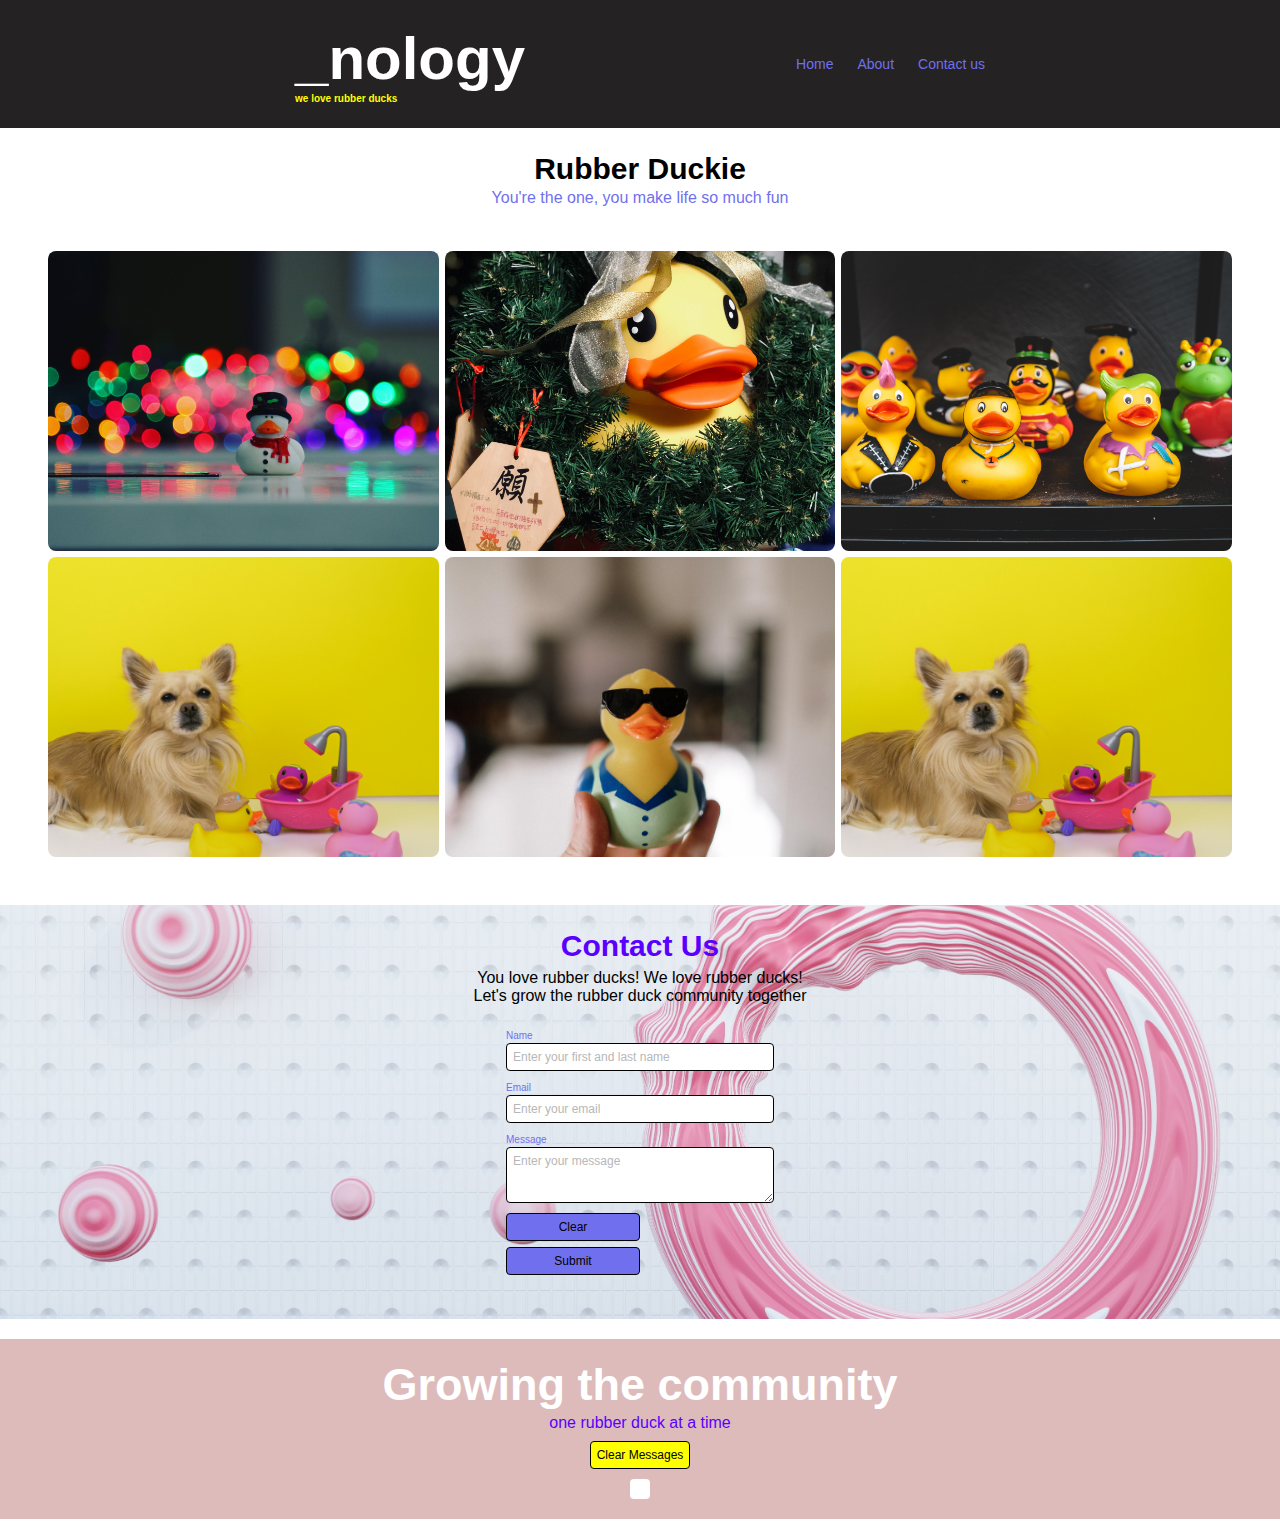
<file: precourse-portfolio/index.html>
<!DOCTYPE html>
<html lang="en">
<head>
    <meta charset="UTF-8">
    <meta http-equiv="X-UA-Compatible" content="IE=edge">
    <meta name="viewport" content="width=device-width, initial-scale=1.0">
    <title>nology precourse portfolio</title>
    <link rel='stylesheet' href='style.css'>
</head>

<body>
    <nav class="navbar">
        <div class='logo'>
            <a href='index.html'>
                <h1 class='logotitle'>_nology 
                    <span>we love rubber ducks</span>
                </h1>
            </a>
        </div>
        <ul class="navbar-ul-pages">
            <li class="navbar-li-links">
                <a href="index.html" class="navbar-text">Home</a>
            </li>
            <li class="navbar-li-links">
                <a href="about.html" class="navbar-text">About</a>
            </li>
            <li class="navbar-li-links">
                <a href="contact.html" class="navbar-text">Contact us</a>
            </li>
        </ul>
    </nav>

    <header class="header">
        <div class="header-text">
            <h1 class="header-text-title">Rubber Duckie</h1>
            <p class="header-text-paragraph">You're the one, you make life so much fun </p>
        </div>
    </header>

    <main class='gallery'>
        <div class='gallery-grid'>
            <img class='gallery-grid-item' alt='rubber duck' src='./assets/rubberduck1.jpg'/>
            <img class='gallery-grid-item' alt='rubber duck' src='./assets/rubberduck3.jpg'/>
            <img class='gallery-grid-item' alt='rubber duck' src='./assets/rubberduck2.jpg'/>
            <img class='gallery-grid-item' alt='rubber duck' src='./assets/rubberduck.jpg'/>
            <img class='gallery-grid-item' alt='rubber duck' src='./assets/rubberduck4.jpg'/>
            <img class='gallery-grid-item' alt='rubber duck' src='./assets/rubberduck.jpg'/>
        </div>
    </main>

    <main class='contact-form'>
        <h2 class='contact-form-title'>Contact Us</h2>
        <p class='contact-form-paragraph'>You love rubber ducks! We love rubber ducks! <br>Let's grow the rubber duck community together </p>
        <form class='contact-form-grid' onsubmit='return submitMessage(event);'>
            <div class='contact-form-grid-item'>
                <label for='name'>Name</label>
                <input type='text' name='name' id='name' placeholder='Enter your first and last name'>
            </div>
            <div class='contact-form-grid-item'>
                <label for='email'>Email</label>
                <input type='email' name='email' id='email' placeholder='Enter your email' required>
            </div>
            <div class='contact-form-grid-item'>
                <label for='message'>Message</label>
                <textarea name='message' id='message' cols='20' rows='3' placeholder='Enter your message' required></textarea>
            </div>
            <div class='contact-form-grid-item'>
                <button type='reset'>Clear</button>
            </div>
            <div class='contact-form-grid-item'>
                <button type='submit'>Submit</button>
            </div>
        </form>
    </main>

    <footer>
        <div class='footer-form-title'>
            <h2 class='footer-form-title-text'>Growing the community</h2>
            <p>one rubber duck at a time</p>
            <button onclick="clearMessages()">Clear Messages</button>
        </div>
        <div class='footer-form-messages'>
            <dl id="contactFormArrays"></dl>
        </div>
    </footer>

    <!-- javascript code for contact form moved to script.js| session storage --> 
    <script src='script.js'></script>

</body>
</html>
</file>
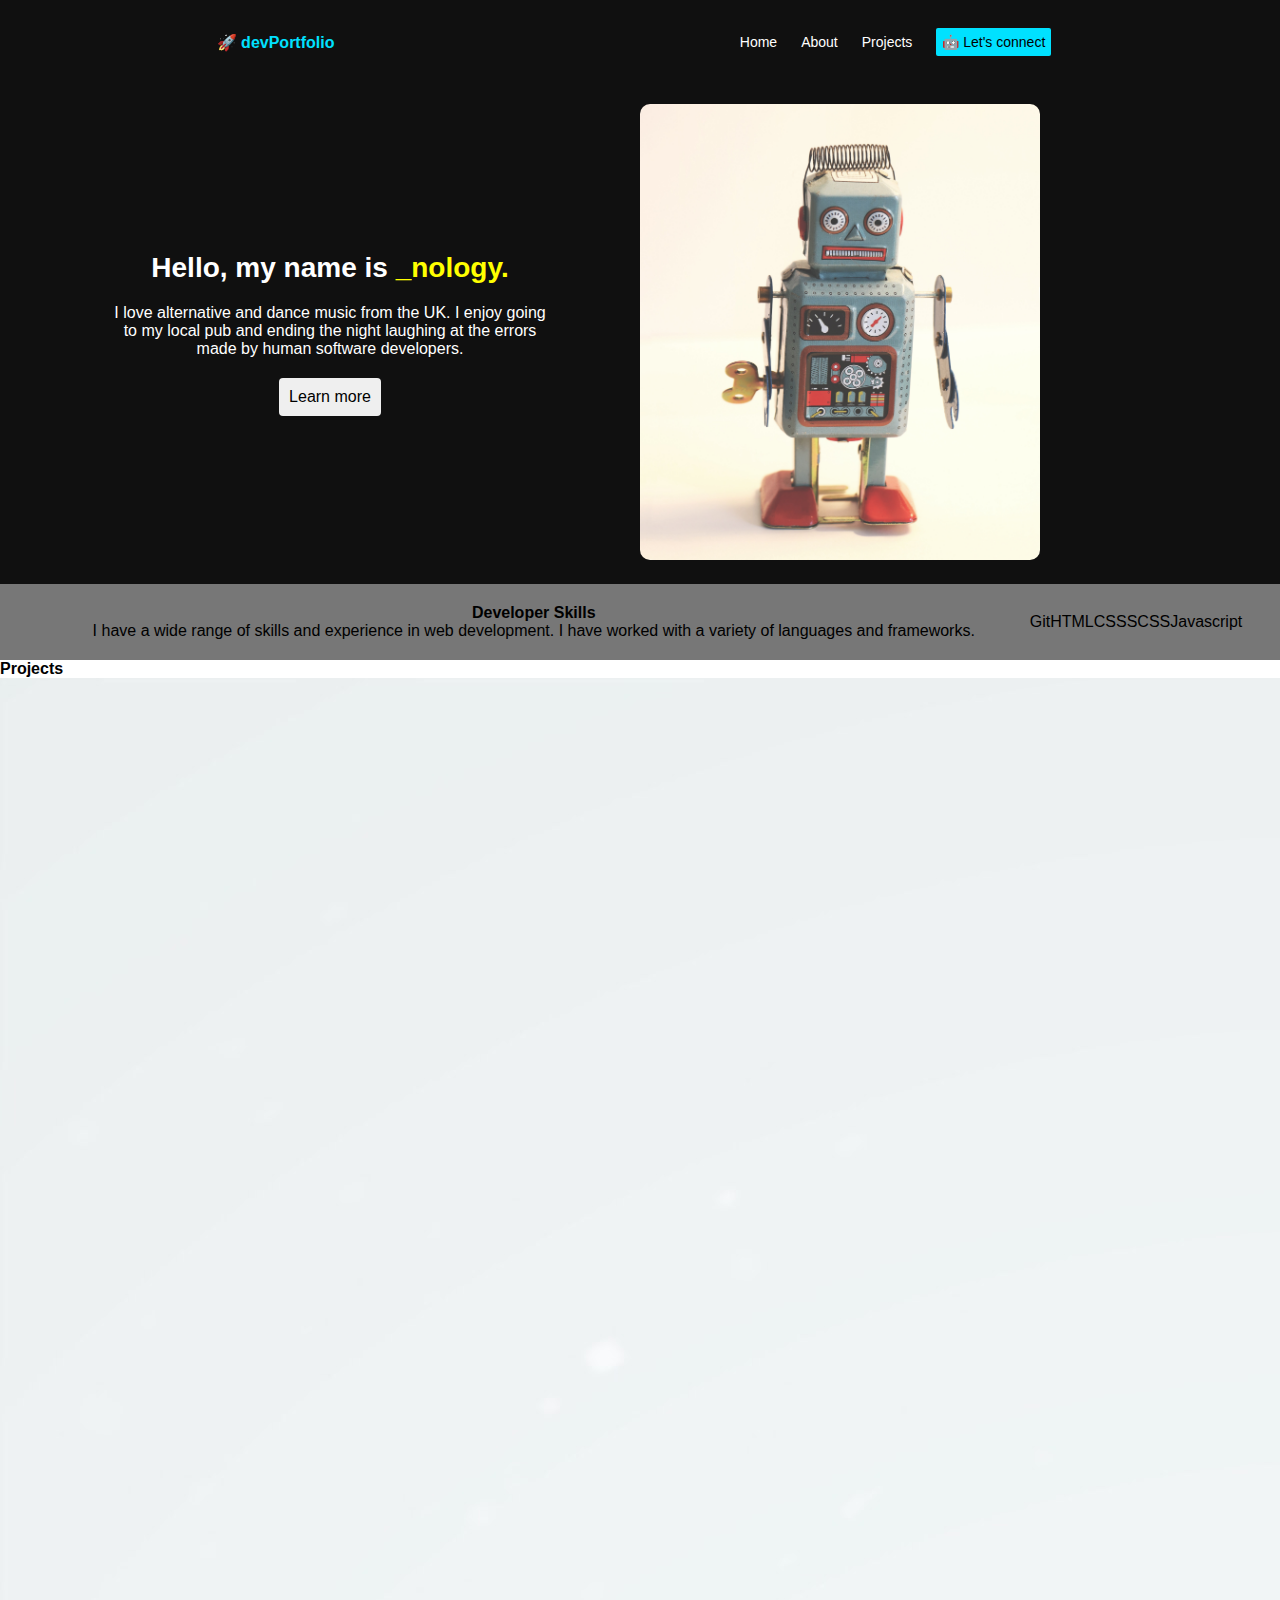
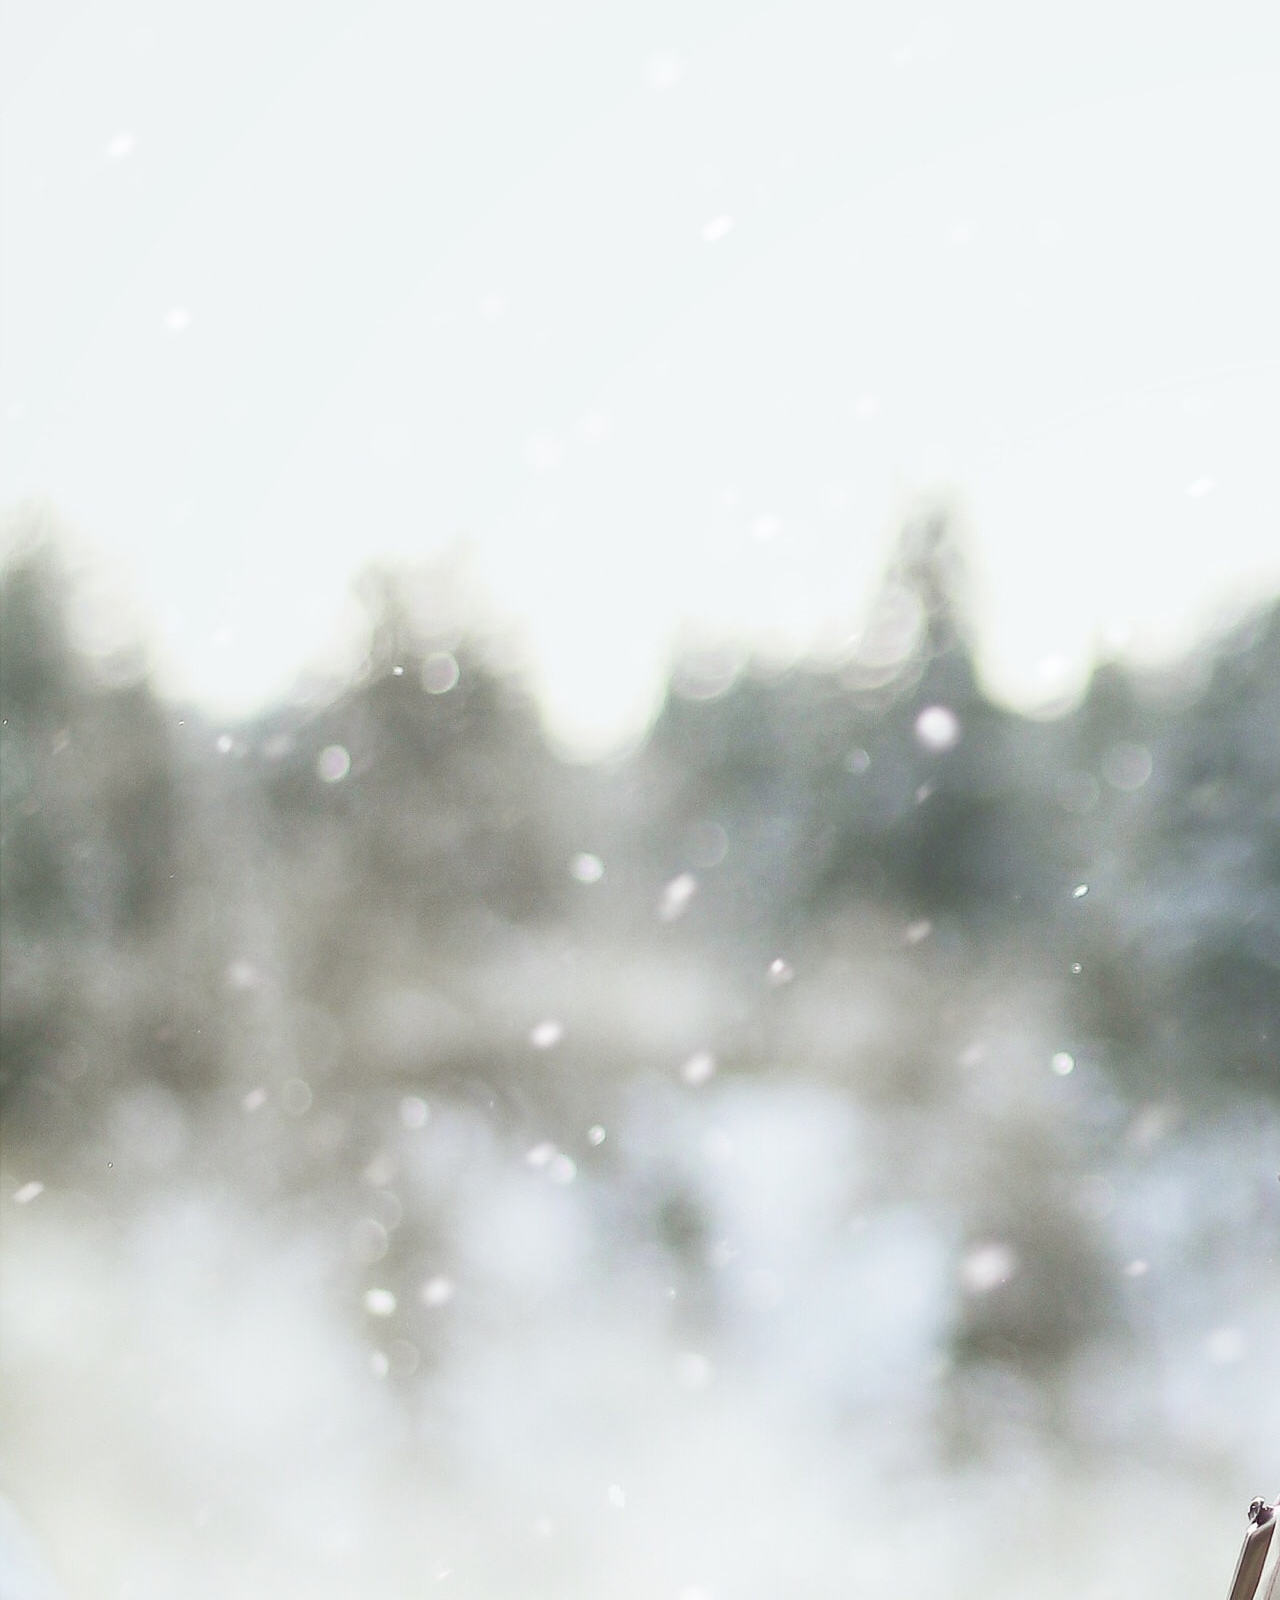
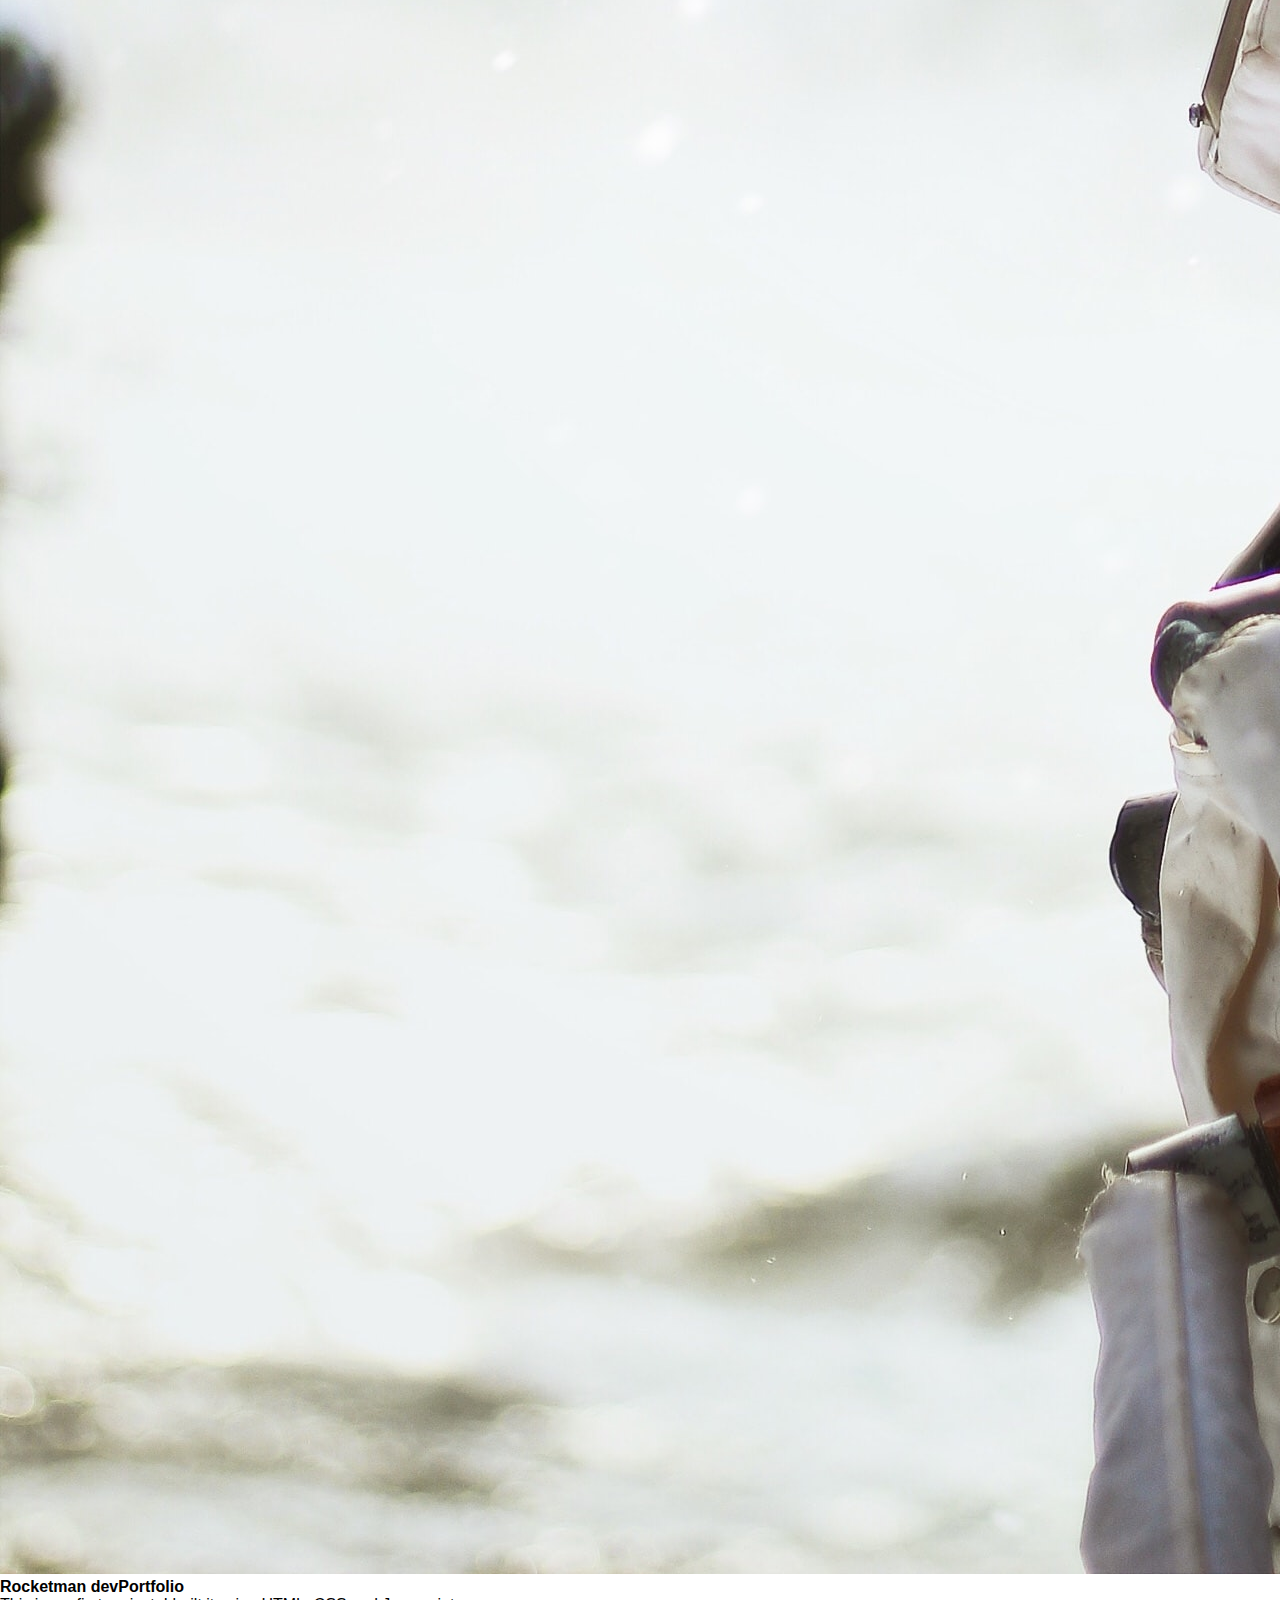
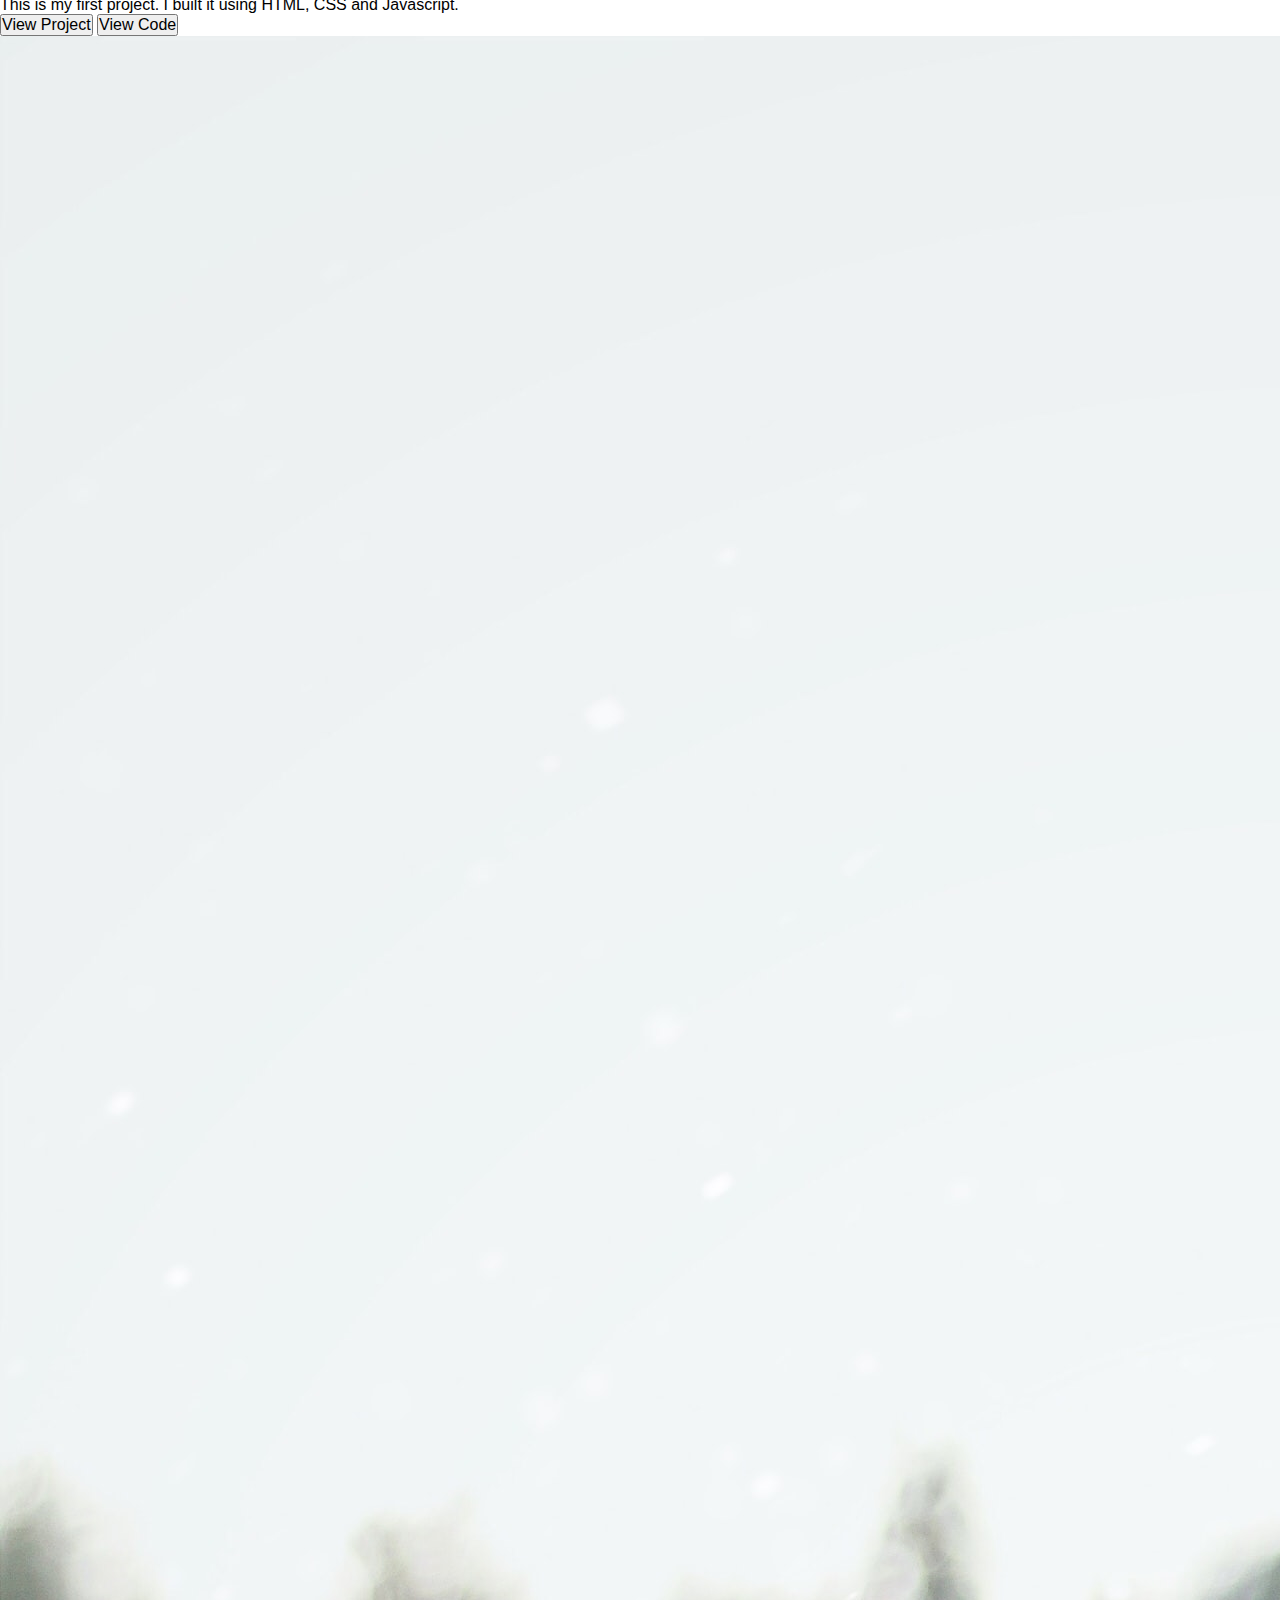
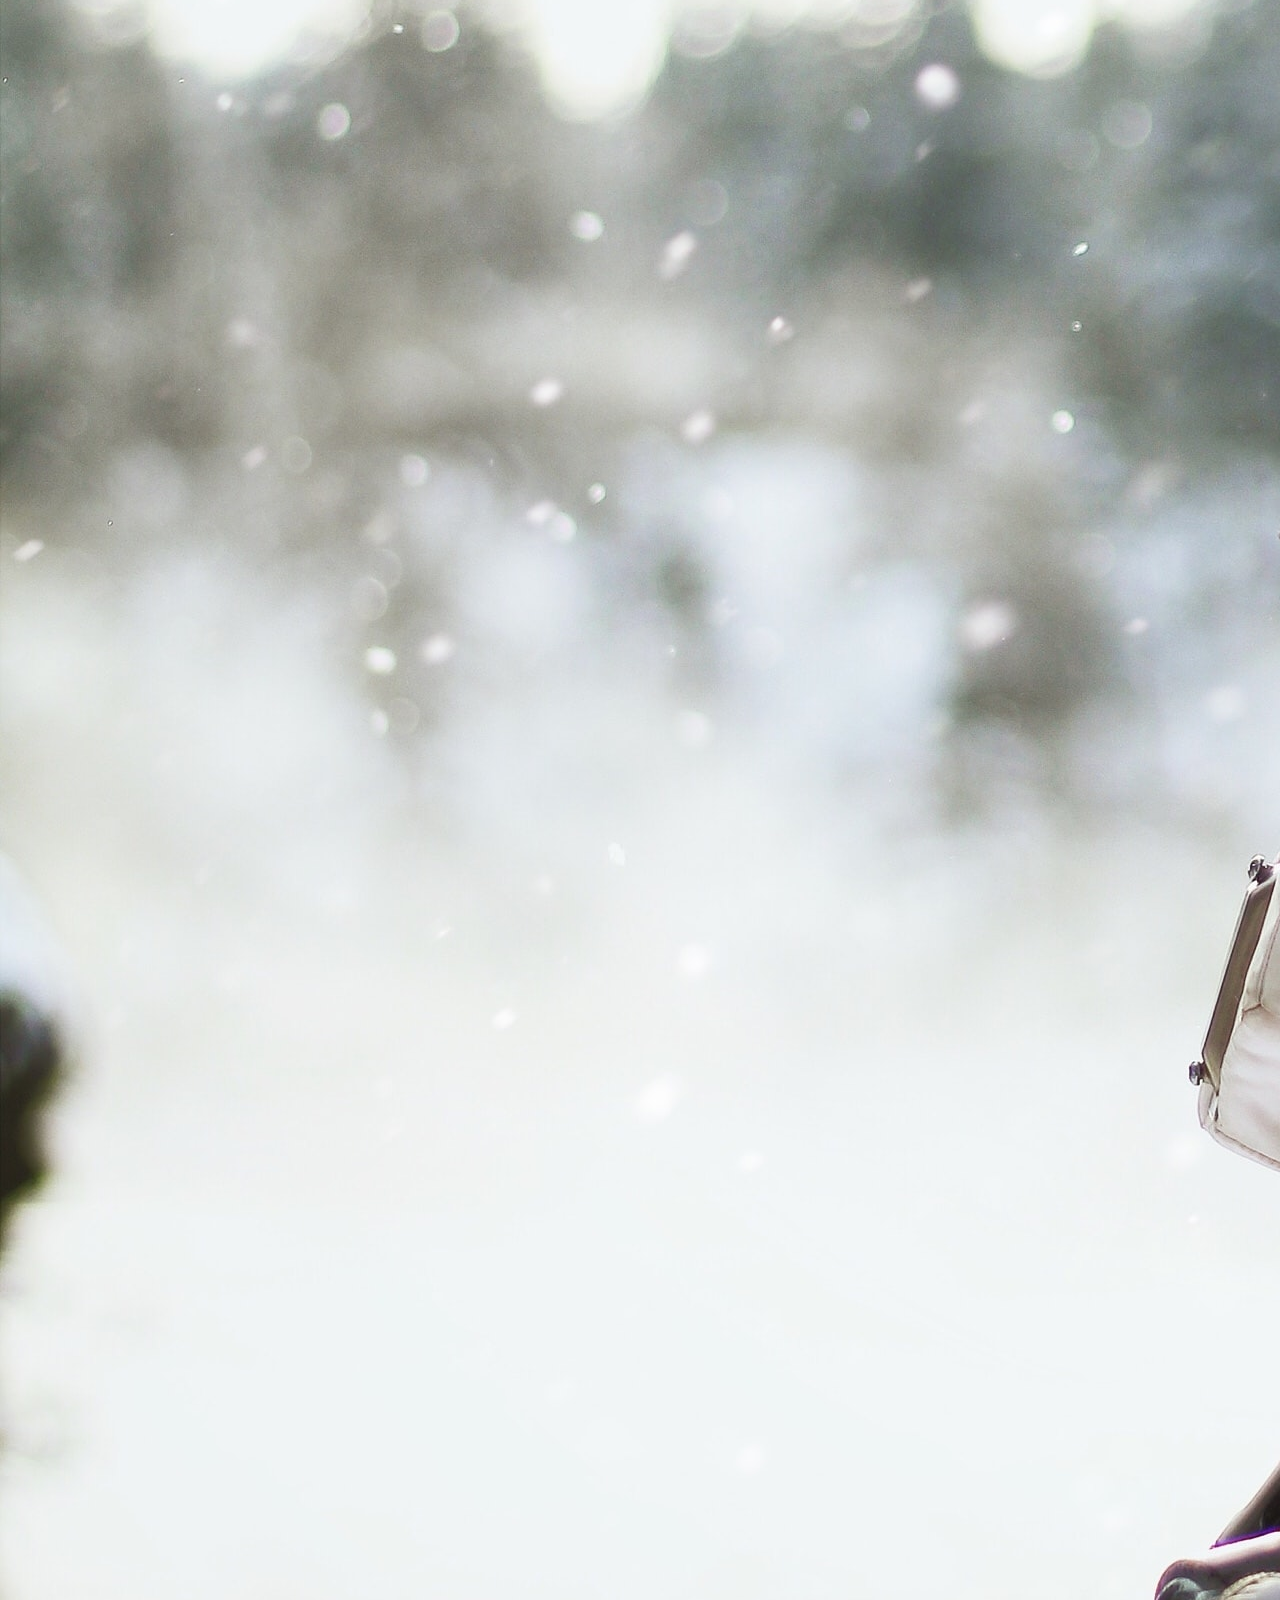
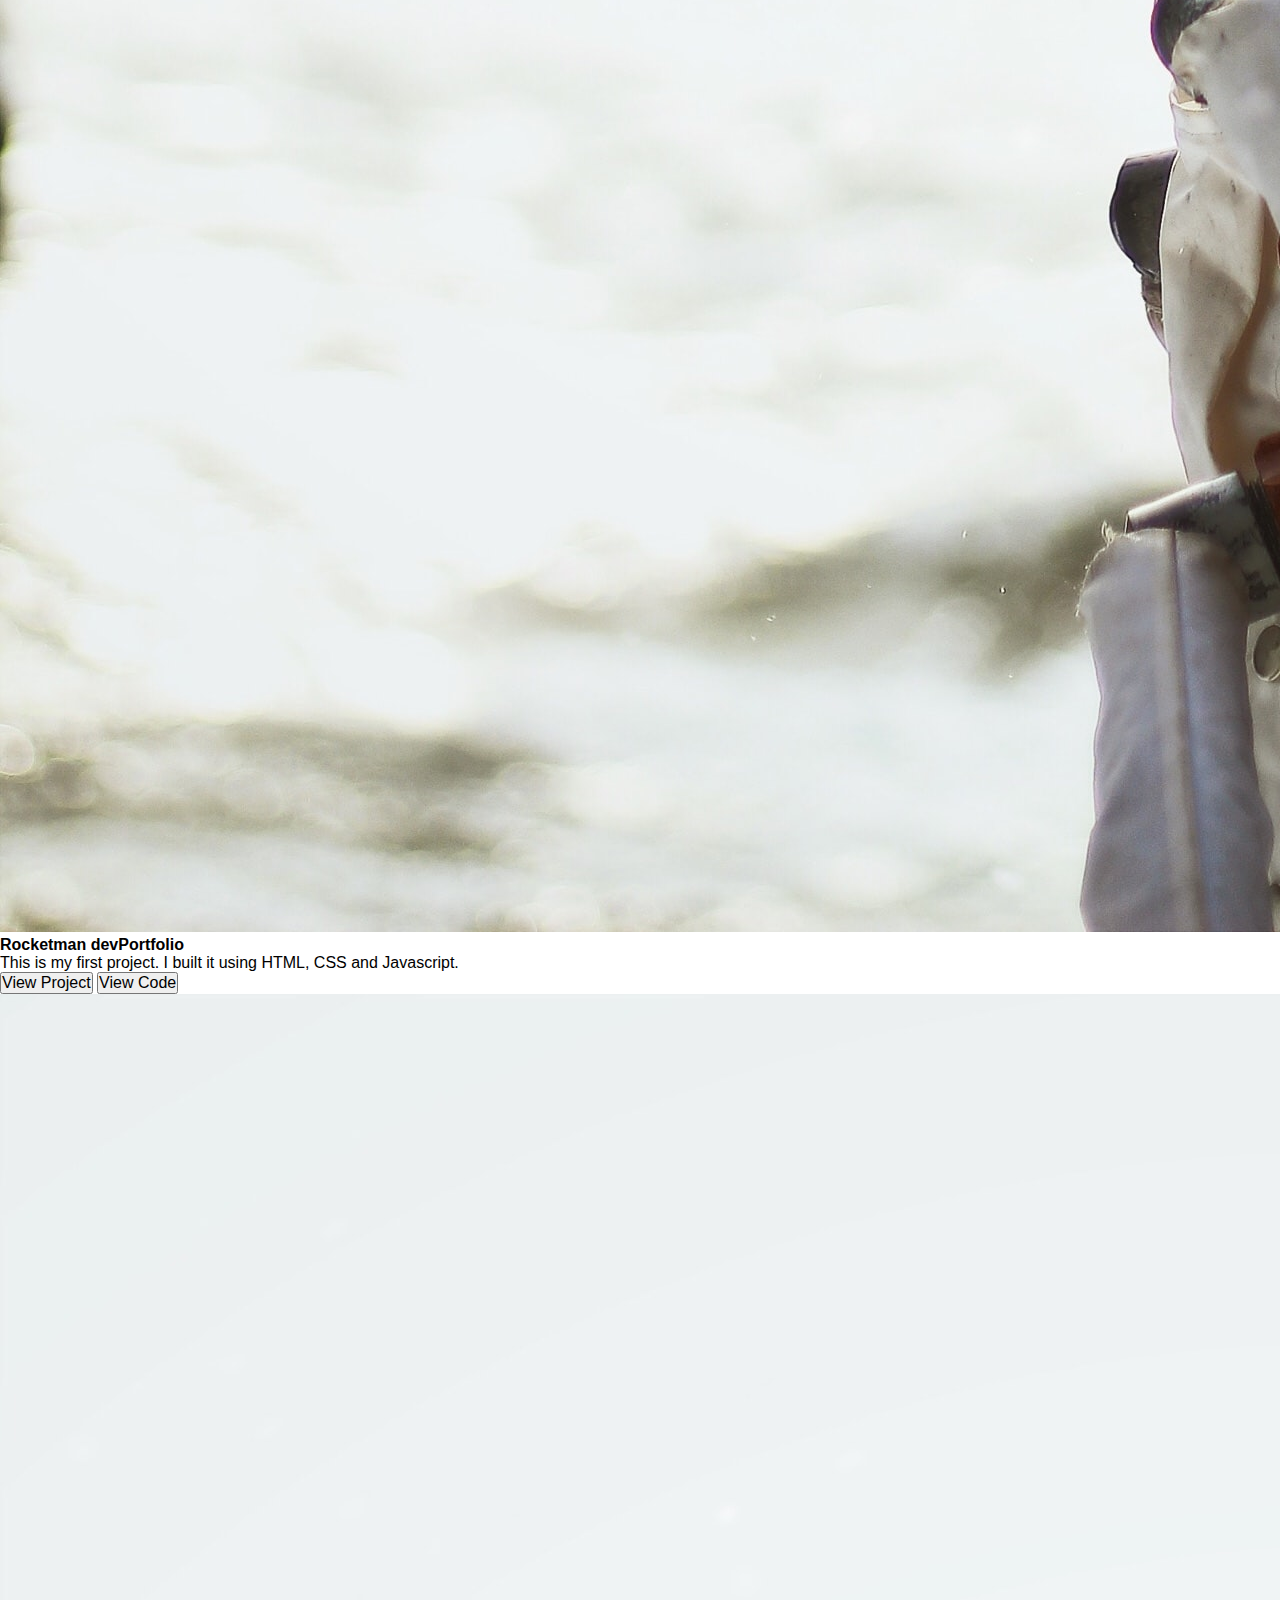
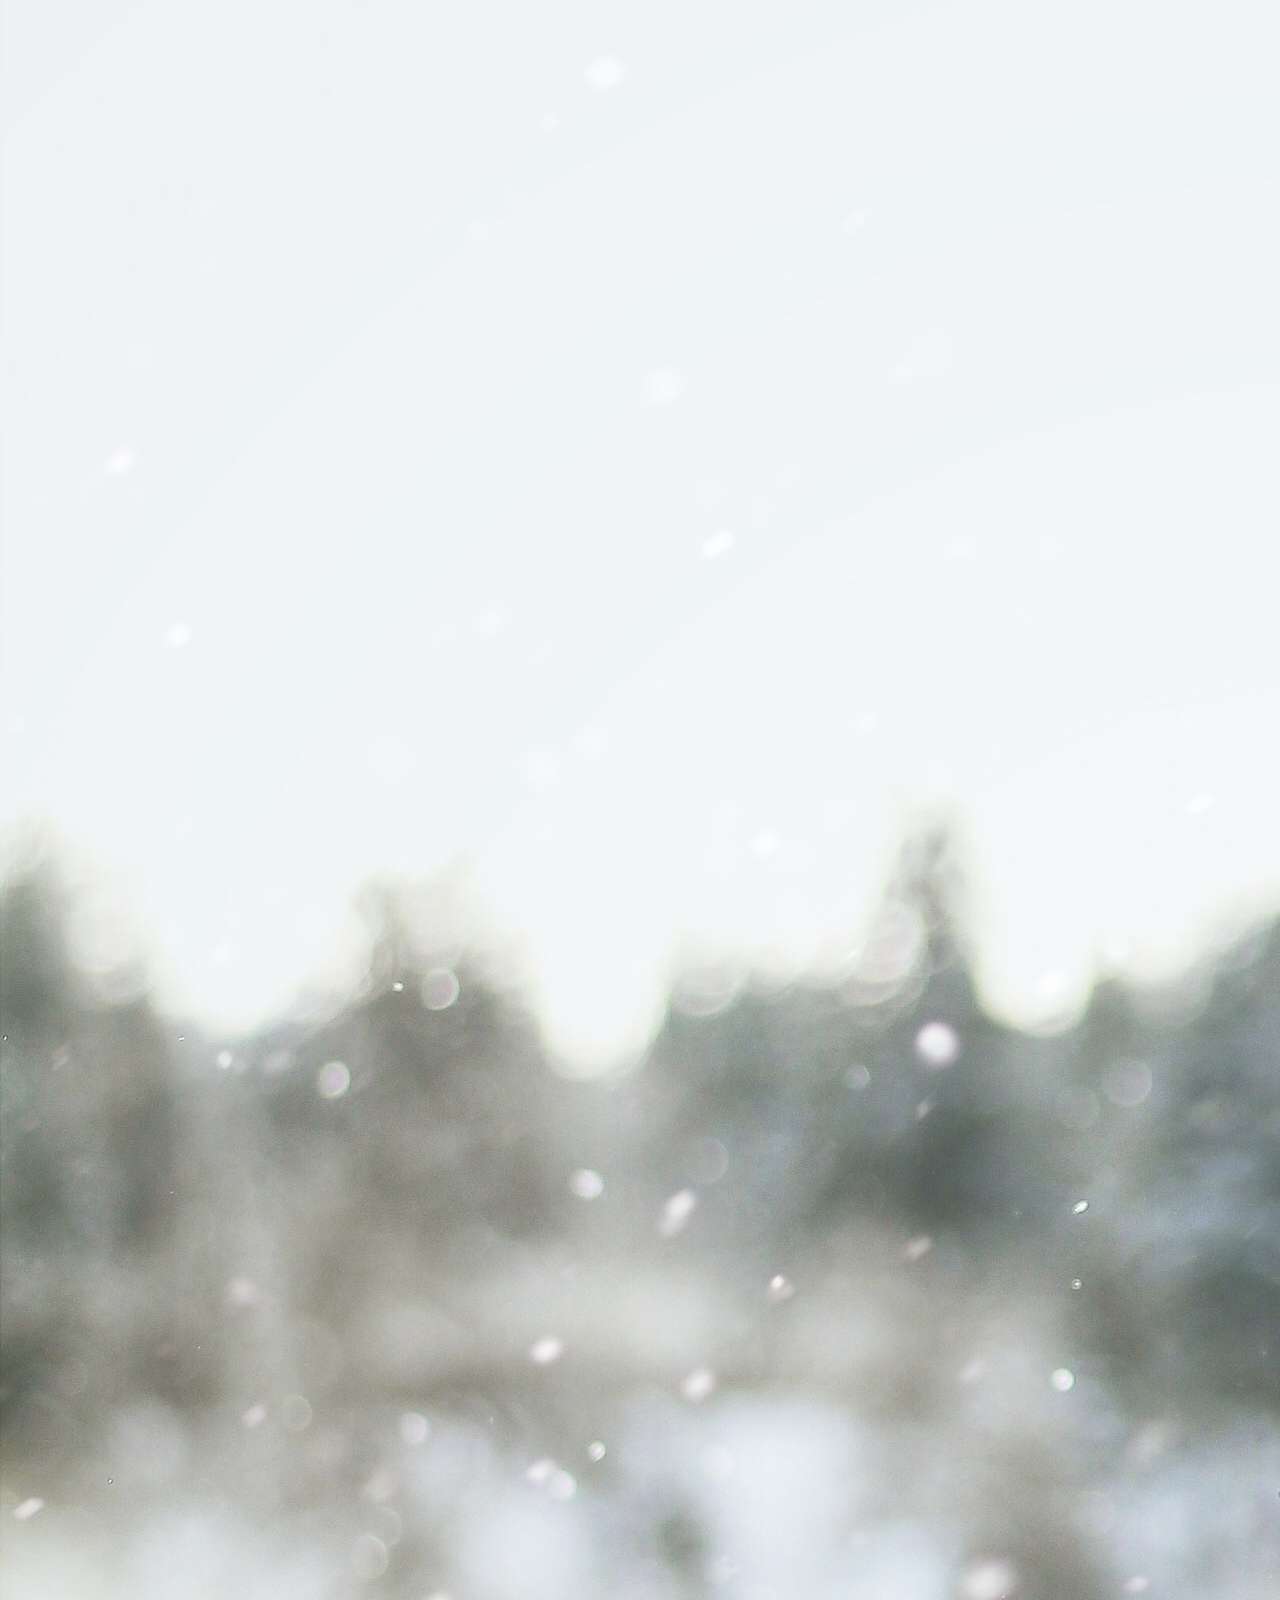
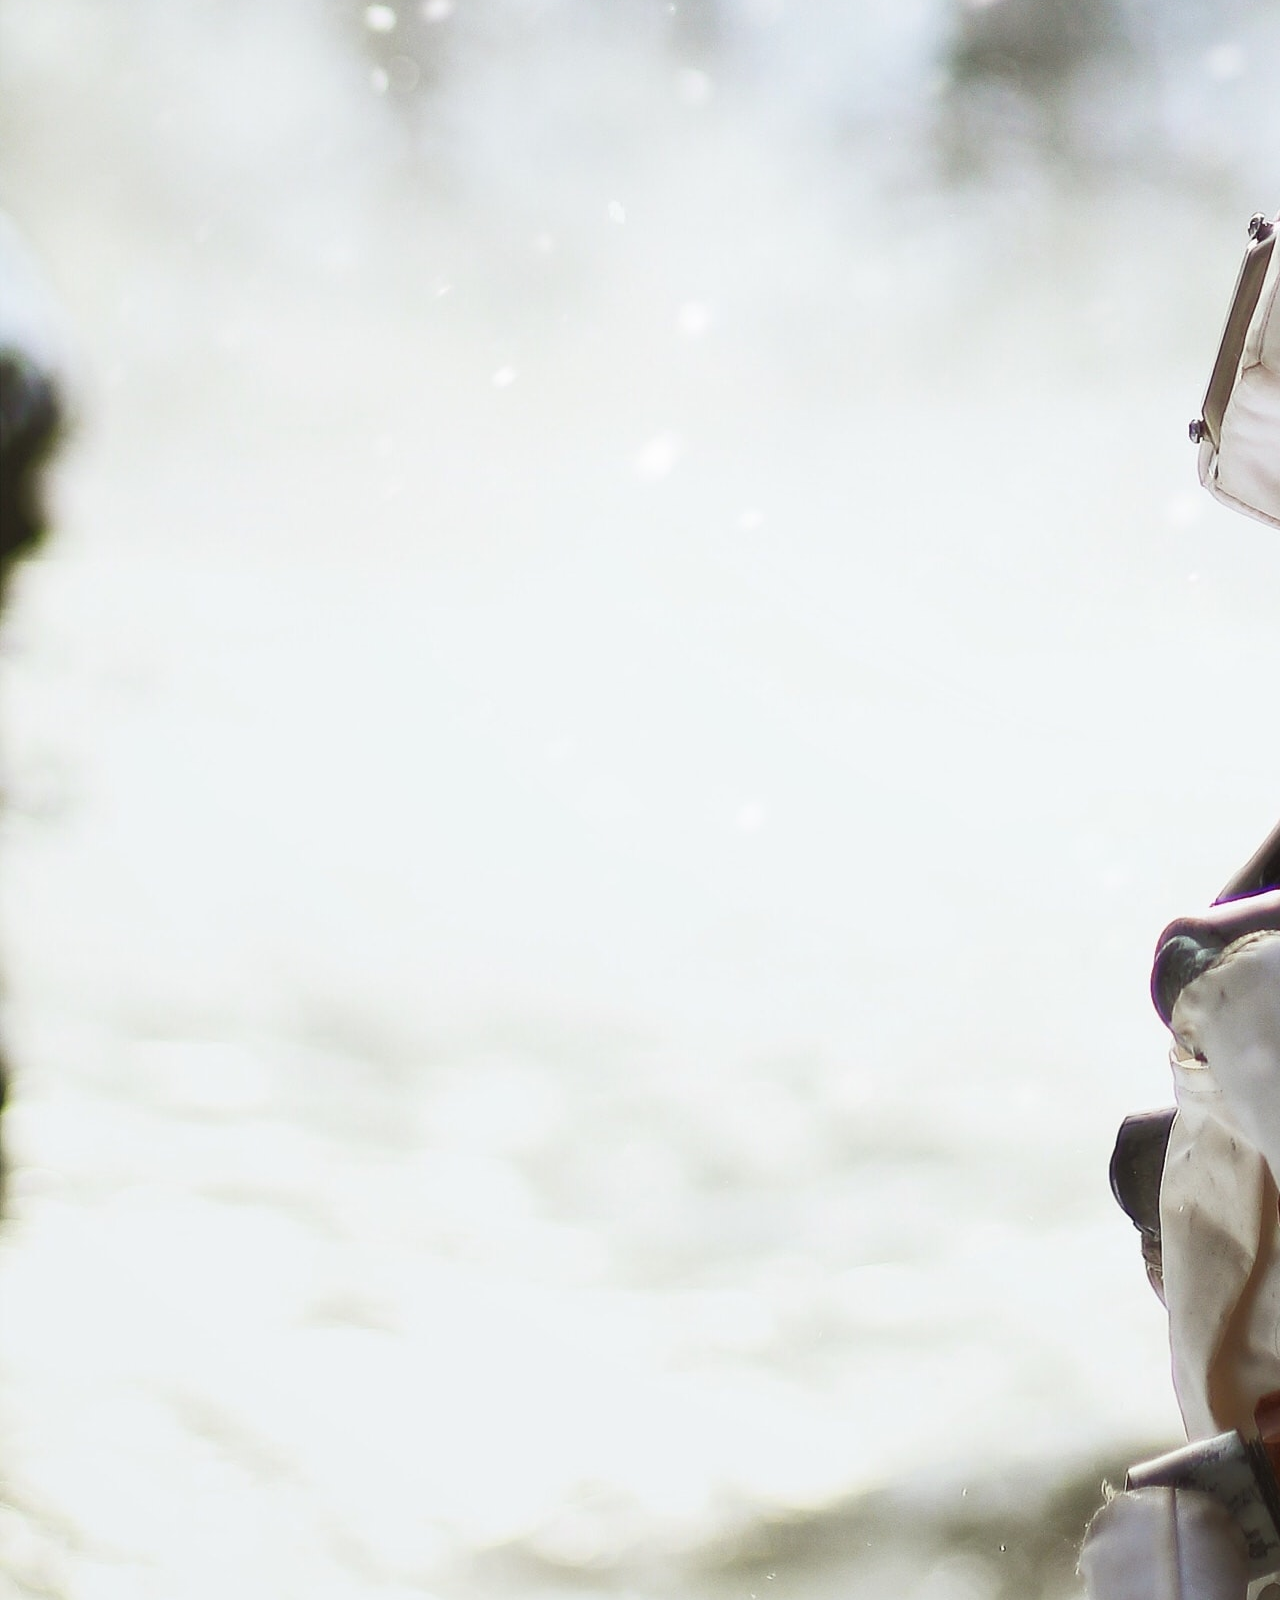
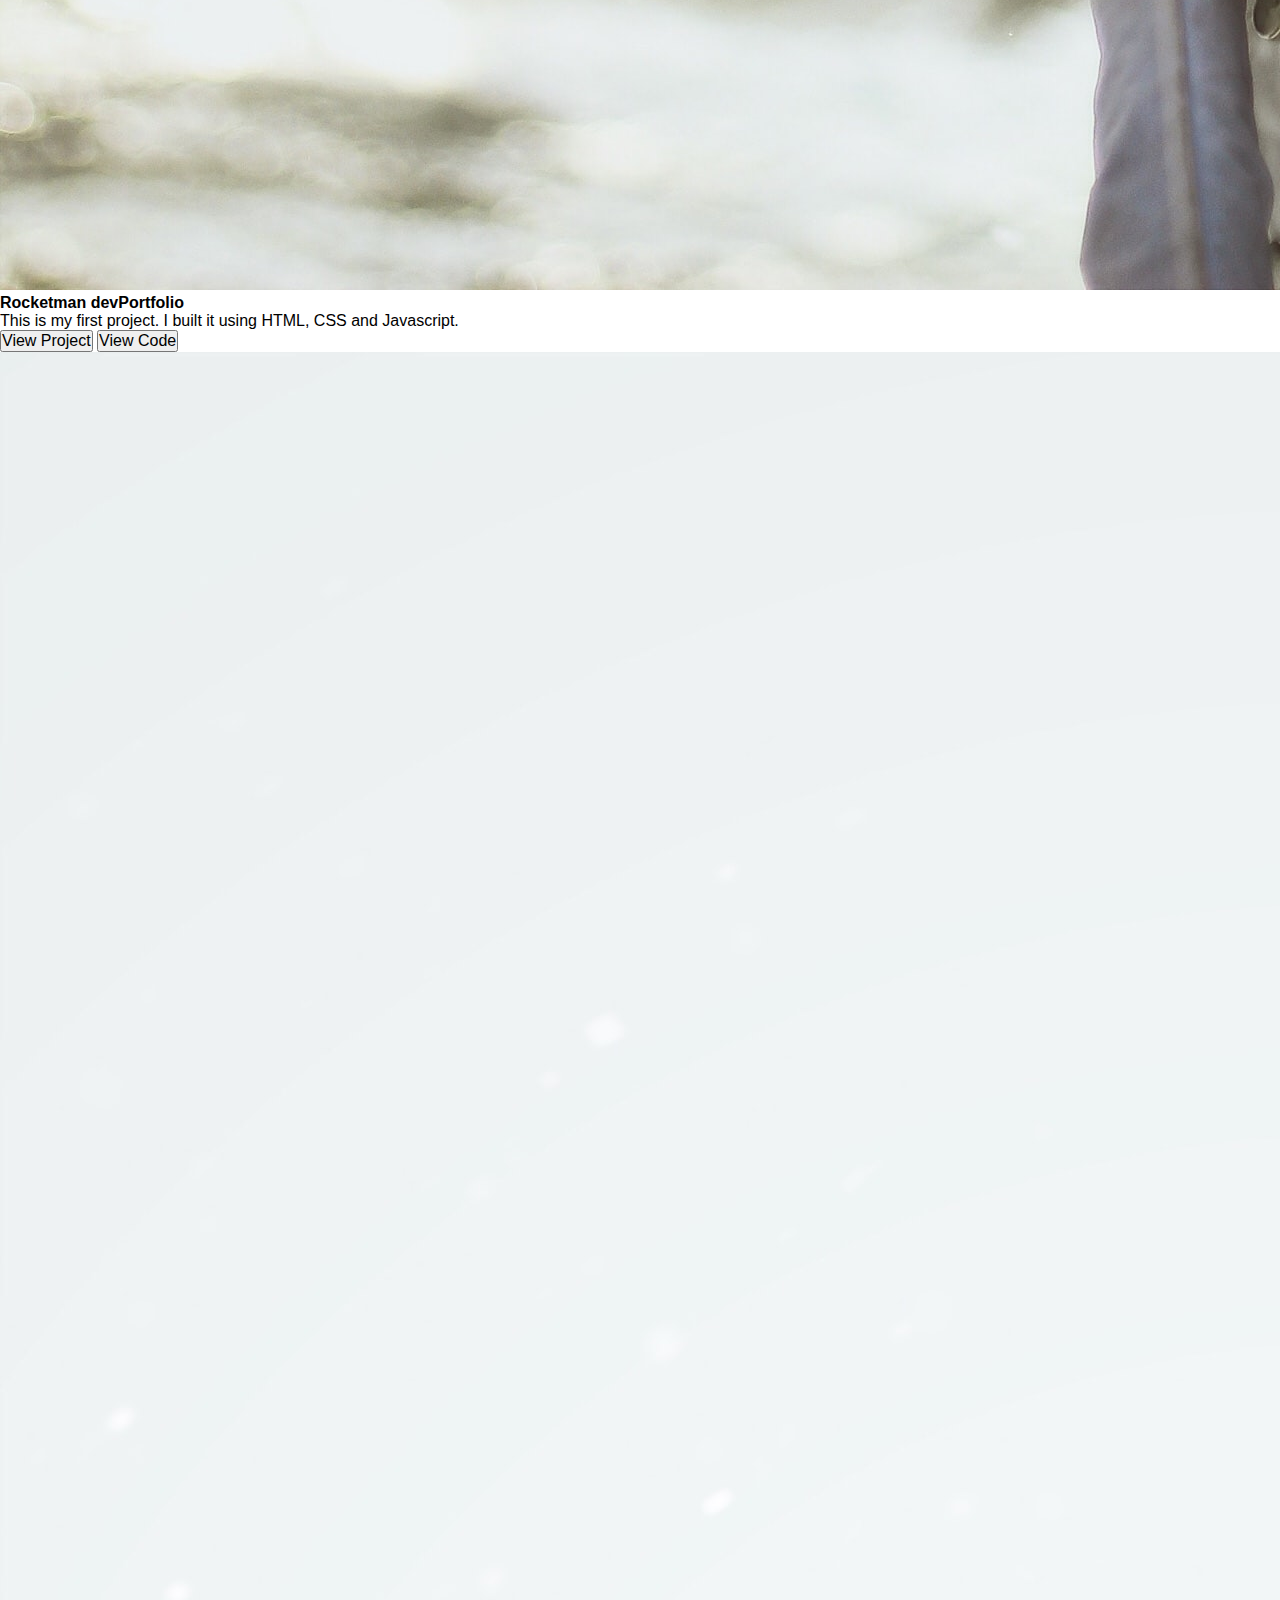
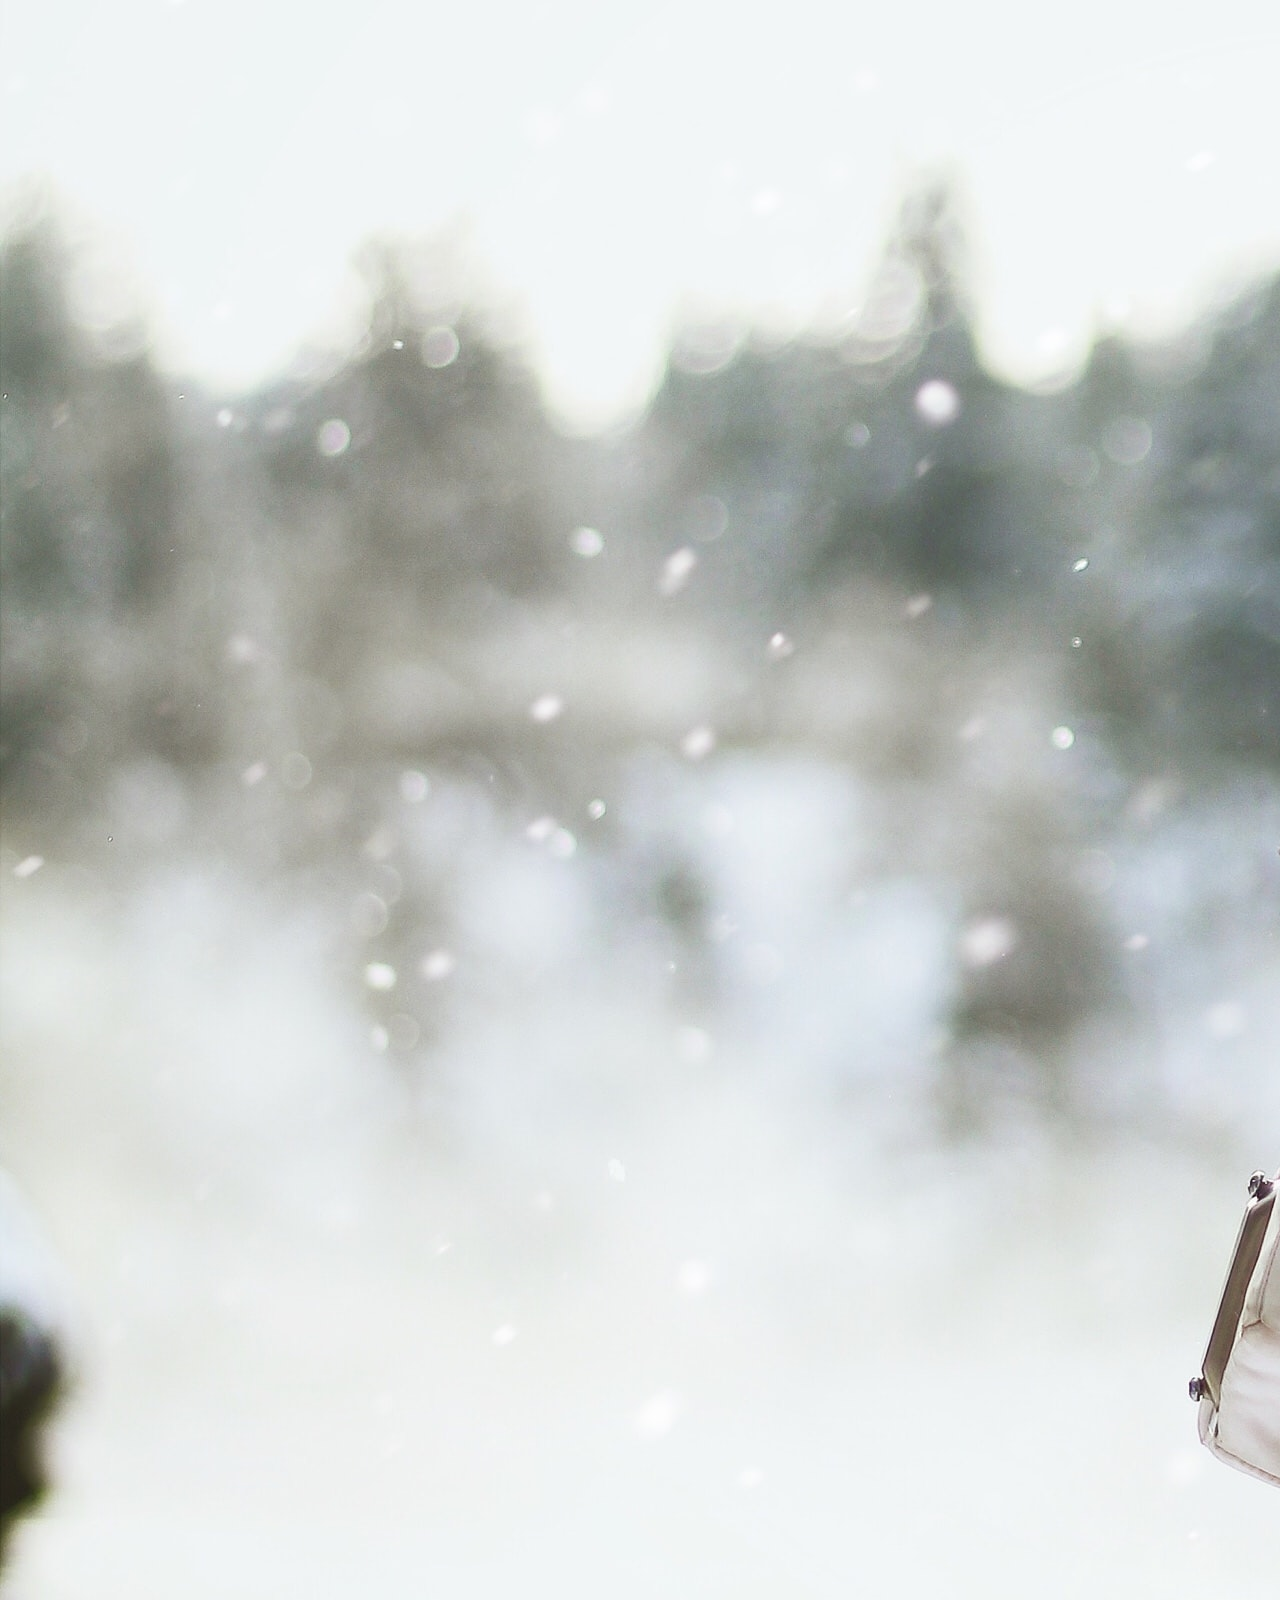
<file: scss-portfolio/index.html>
<!DOCTYPE html>
<html lang="en">
<head>
    <meta charset="UTF-8">
    <meta http-equiv="X-UA-Compatible" content="IE=edge">
    <meta name="viewport" content="width=device-width, initial-scale=1.0">
    <link rel="stylesheet" href="style.css">
    <title>_nology devPortfolio</title>
</head>
<body>
    <nav class="navbar">
        <div class="navbar__logo">
            <a href="/">
                <h1>🚀 devPortfolio</h1>
            </a>
        </div>
        <ul class="navbar__menu">
            <li class="navbar__item">
                <a href="#home" class="navbar__link">Home</a>
            </li>
            <li class="navbar__item">
                <a href="#about" class="navbar__link">About</a>
            </li>
            <li class="navbar__item">
                <a href="#projects" class="navbar__link">Projects</a>
            </li>
            <li class="navbar__item">
                <a href="#contact" class="navbar__link">
                    <button type="button">🤖 Let's connect</button>
                </a>
            </li>
        </ul>
    </nav>

    <main class="hero">
        <div class="hero__container">
            <div class="hero__content">
                <h1 class="hero__title">Hello, my name is <span class="hero__title--name">_nology.</span>
                </h1>
                <p class="hero__text">
                    I love alternative and dance music from the UK. I enjoy going to my local pub and ending the night laughing at the errors made by human software developers.  
                </p>
                <a href="#about" class="hero__link">
                    <button type="button">Learn more</button>
                </a>
            </div>
            <div class="hero__image">
                <img src="./assets/landing1.jpg" alt="Rocketman">
            </div>
        </div>
    </main>

    <section class="skills">
        <div class="skills__title">
            <h1 class="skills__text">
                Developer Skills
            </h1>
            <p class="skills__text">
                I have a wide range of skills and experience in web development. I have worked with a variety of languages and frameworks.
            </p>
        </div>
        <div class="skills__icons">
            <div class="">Git</div>
            <div class="">HTML</div>
            <div class="">CSS</div>
            <div class="">SCSS</div>
            <div class="">Javascript</div>
        </div>
    </section>

    <section class="projects">
        <div class="projects__container">
            <div class="projects__title">
                <h2 class="projects__text">Projects</h2>
            </div>
            <div class="projects__content">
                <div class="projects__card">
                    <div class="projects__card--image">
                        <img src="./assets/sass.jpg" alt="Rocketman">
                    </div>
                    <div class="projects__card--content">
                        <h3 class="projects__card--title">Rocketman devPortfolio</h3>
                        <p class="projects__card--text">
                            This is my first project. I built it using HTML, CSS and Javascript.
                        </p>
                    </div>
                    <div class="projects__card--link">
                        <a href="" class="projects__card--link">
                            <button type="button">View Project</button> 
                        </a>
                        <a href="" class="projects__card--link">
                            <button type="button">View Code</button>
                        </a>
                    </div>
                </div>
                <div class="projects__card">
                    <div class="projects__card--image">
                        <img src="./assets/sass.jpg" alt="Rocketman">
                    </div>
                    <div class="projects__card--content">
                        <h3 class="projects__card--title">Rocketman devPortfolio</h3>
                        <p class="projects__card--text">
                            This is my first project. I built it using HTML, CSS and Javascript.
                        </p>
                    </div>
                    <div class="projects__card--link">
                        <a href="" class="projects__card--link">
                            <button type="button">View Project</button> 
                        </a>
                        <a href="" class="projects__card--link">
                            <button type="button">View Code</button>
                        </a>
                    </div>
                </div>             
                <div class="projects__card">
                    <div class="projects__card--image">
                        <img src="./assets/sass.jpg" alt="Rocketman">
                    </div>
                    <div class="projects__card--content">
                        <h3 class="projects__card--title">Rocketman devPortfolio</h3>
                        <p class="projects__card--text">
                            This is my first project. I built it using HTML, CSS and Javascript.
                        </p>
                    </div>
                    <div class="projects__card--link">
                        <a href="" class="projects__card--link">
                            <button type="button">View Project</button> 
                        </a>
                        <a href="" class="projects__card--link">
                            <button type="button">View Code</button>
                        </a>
                    </div>
                </div>
                <div class="projects__card">
                    <div class="projects__card--image">
                        <img src="./assets/sass.jpg" alt="Rocketman">
                    </div>
                    <div class="projects__card--content">
                        <h3 class="projects__card--title">Rocketman devPortfolio</h3>
                        <p class="projects__card--text">
                            This is my first project. I built it using HTML, CSS and Javascript.
                        </p>
                    </div>
                    <div class="projects__card--link">
                        <a href="" class="projects__card--link">
                            <button type="button">View Project</button> 
                        </a>
                        <a href="" class="projects__card--link">
                            <button type="button">View Code</button>
                        </a>
                    </div>
                </div>
                <div class="projects__card">
                    <div class="projects__card--image">
                        <img src="./assets/sass.jpg" alt="Rocketman">
                    </div>
                    <div class="projects__card--content">
                        <h3 class="projects__card--title">Rocketman devPortfolio</h3>
                        <p class="projects__card--text">
                            This is my first project. I built it using HTML, CSS and Javascript.
                        </p>
                    </div>
                    <div class="projects__card--link">
                        <a href="" class="projects__card--link">
                            <button type="button">View Project</button> 
                        </a>
                        <a href="" class="projects__card--link">
                            <button type="button">View Code</button>
                        </a>
                    </div>
                </div>
                <div class="projects__card">
                    <div class="projects__card--image">
                        <img src="./assets/sass.jpg" alt="Rocketman">
                    </div>
                    <div class="projects__card--content">
                        <h3 class="projects__card--title">Rocketman devPortfolio</h3>
                        <p class="projects__card--text">
                            This is my first project. I built it using HTML, CSS and Javascript.
                        </p>
                    </div>
                    <div class="projects__card--link">
                        <a href="" class="projects__card--link">
                            <button type="button">View Project</button> 
                        </a>
                        <a href="" class="projects__card--link">
                            <button type="button">View Code</button>
                        </a>
                    </div>
                </div>
            </div>
        </div>
    </section>

    <section class="about">
        <div class="about__container">
            <div class="about__image">
                <img src="./assets/sass.jpg" alt="Rocketman">
            </div>
            <div class="about__content">
                <h2 class="about__title">About Me</h2>
                <p class="about__text">
                    I am a web developer with a passion for creating beautiful and functional websites. I have a wide range of skills and experience in web development. I have worked with a variety of languages and frameworks.
                    Lorem ipsum dolor, sit amet consectetur adipisicing elit. Unde culpa mollitia enim et provident repudiandae autem labore quo nostrum quae ut assumenda expedita voluptates, porro architecto fugiat libero voluptatum iste?
                </p>
            </div>
        </div>
    </section>
    
    <footer class="footer">
        <div class="footer__logo">
            <h1>Eltonjohn@rocketman.com</h1>
        </div>
        <div class="">
            <p> 2022 Rocketman devPortfolio </p>
        </div>
        <div class="footer__social">
            <a href="https://www.facebook.com" class="footer__link">
                <div class="footer__icons">Linkedin</div>
            </a>
            <a href="https://www.twitter.com" class="footer__link">
                <div class="footer__icons">Github</div>
            </a>
            <a href="https://www.instagram.com" class="footer__link">
                <div class="footer__icons">Twitter</div>
            </a>
        </div>
    </footer>
    
</body>
</html>
</file>
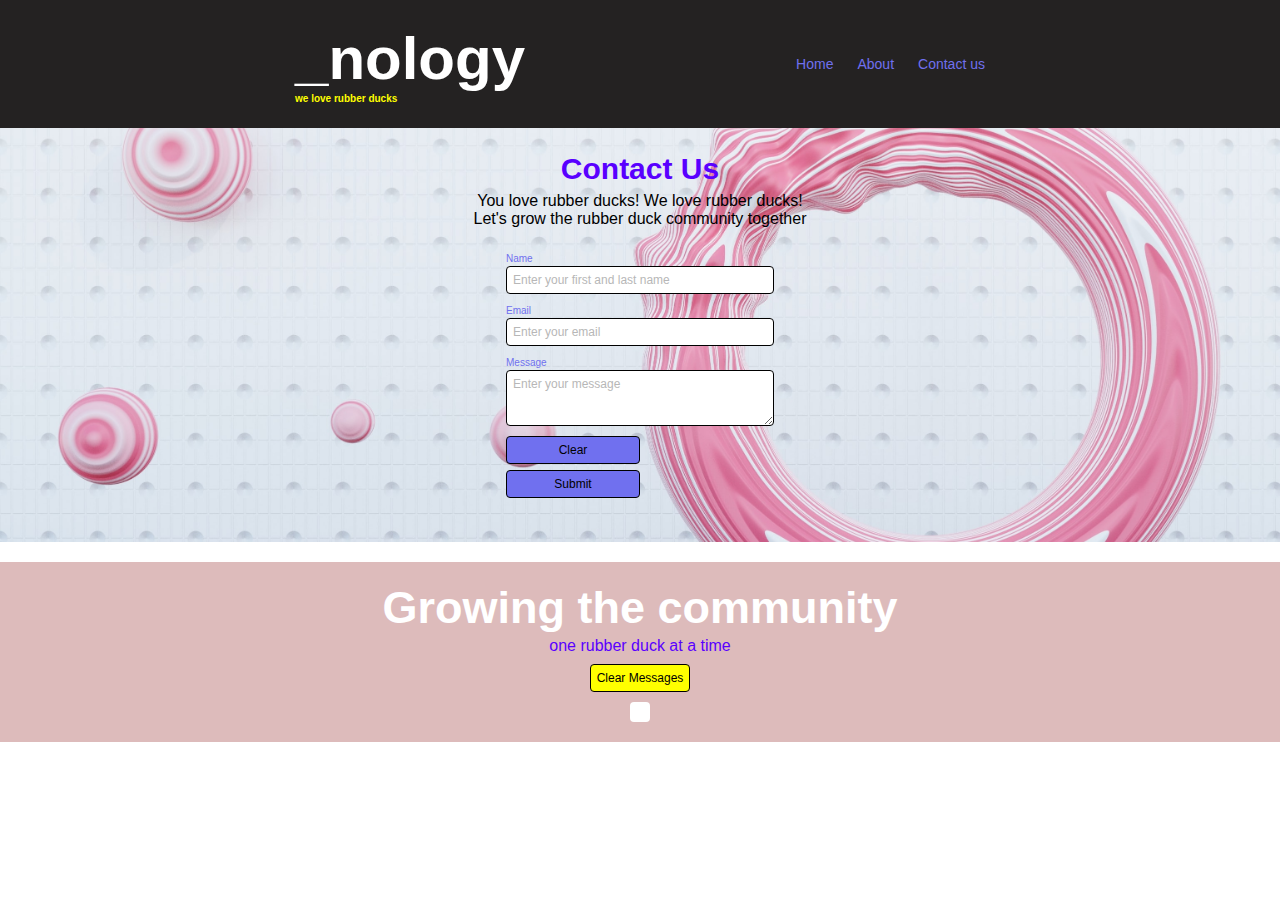
<file: precourse-portfolio/contact.html>
<!DOCTYPE html>
<html lang="en">
<head>
    <meta charset="UTF-8">
    <meta http-equiv="X-UA-Compatible" content="IE=edge">
    <meta name="viewport" content="width=device-width, initial-scale=1.0">
    <title>nology precourse portfolio</title>
    <link rel='stylesheet' href='style.css'>
</head>

<body>
    <nav class="navbar">
        <div class='logo'>
            <a href='index.html'>
                <h1 class='logotitle'>_nology 
                    <span>we love rubber ducks</span>
                </h1>
            </a>
        </div>
        <ul class="navbar-ul-pages">
            <li class="navbar-li-links">
                <a href="index.html" class="navbar-text">Home</a>
            </li>
            <li class="navbar-li-links">
                <a href="about.html" class="navbar-text">About</a>
            </li>
            <li class="navbar-li-links">
                <a href="contact.html" class="navbar-text">Contact us</a>
            </li>
        </ul>
    </nav>

    <main class='contact-form'>
        <h2 class='contact-form-title'>Contact Us</h2>
        <p class='contact-form-paragraph'>You love rubber ducks! We love rubber ducks! <br>Let's grow the rubber duck community together </p>
        <form class='contact-form-grid' onsubmit='return submitMessage(event);'>
            <div class='contact-form-grid-item'>
                <label for='name'>Name</label>
                <input type='text' name='name' id='name' placeholder='Enter your first and last name'>
            </div>
            <div class='contact-form-grid-item'>
                <label for='email'>Email</label>
                <input type='email' name='email' id='email' placeholder='Enter your email' required>
            </div>
            <div class='contact-form-grid-item'>
                <label for='message'>Message</label>
                <textarea name='message' id='message' cols='20' rows='3' placeholder='Enter your message' required></textarea>
            </div>
            <div class='contact-form-grid-item'>
                <button type='reset'>Clear</button>
            </div>
            <div class='contact-form-grid-item'>
                <button type='submit'>Submit</button>
            </div>
        </form>
    </main>

    <footer>
        <div class='footer-form-title'>
            <h2 class='footer-form-title-text'>Growing the community</h2>
            <p>one rubber duck at a time</p>
            <button onclick="clearMessages()">Clear Messages</button>
        </div>
        <div class='footer-form-messages'>
            <dl id="contactFormArrays"></dl>
        </div>
    </footer>

    <script src='script.js'></script>
</body>
</html>
</file>
<file: precourse-portfolio/style.css>
* {
    padding: 0;
    margin: 0;
    font-family: 'Roboto', sans-serif;
    box-sizing: border-box;
    text-decoration: none;
    list-style: none;
}
.navbar {
    background-color: #242222;
    display: flex;
    justify-content: space-evenly;
    align-items: center;
    padding: 24px;
}
.navbar .logo {
    font-size: 30px;
    font-weight: bold;
}
h1 {
    color: #ffffff;
}
span {
    color: #ffff00;
    display: block;
    font-size: 10px;
}
.navbar > ul {
    display: flex;
    gap: 24px;    
}
.navbar > ul > li > a {
    font-size: 14px;
    font-weight: medium;
    color: #7070ef;
}
.navbar > ul > li > a:hover {
    color: #ffffff;
}
.navbar > ul > li > a:active {
    color: #ffff00;
}

.header {
    background-color: #ffffff;
    display: flex;
    justify-content: center;
    align-items: center;
    padding: 24px;
}
.header-text-title {
    color: #000000;
    font-size: 30px;
    font-weight: bold;
    text-align: center;
}
p {
    font-size: 16px;
    padding-top: 3px;
    color: #7070ef;
}
.gallery { 
    background-color: #ffffff;
    display: flex;
    justify-content: space-evenly;
    align-items: center;
    padding: 24px;
    margin-top: -28px;
}
.gallery > .gallery-grid {
    display: grid;
    grid-template-columns: repeat(3, 1fr);
    grid-gap: 6px;
    padding: 24px;
}
.gallery > .gallery-grid > img {
    width: 100%;
    object-fit: cover;
    height: 300px;
    border-radius: 8px;
}
.gallery > .gallery-grid > img:hover {
    opacity: 80%;
    cursor: pointer;
}

.contact-form {
    background-image: url(./assets/bg-form.jpg);
    background-size: cover;
    background-position: center;
    background-repeat: no-repeat;
    display: flex;
    flex-direction: column;
    justify-content: space-evenly;
    align-items: center;
    padding: 24px;
    width: 100%;
}
.contact-form-title {
    color: #5900ff;
    font-size: 30px;
    font-weight: medium;
    text-align: center;
}
.contact-form-paragraph {
    font-size: 16px;
    font-weight: medium;
    padding-top: 6px;
    color: #000000;
    width: 45%;
    text-align: center;
}
.contact-form-grid {
    display: grid;
    grid-template-columns: repeat(1fr, 2fr);
    grid-gap: 6px;
    padding: 20px;
    width: 25%;
}
.contact-form-grid-item > input  {
    width: 100%;
    text-align: start;
    padding: 6px;
    border-radius: 4px;
    border: 1px solid;
    font-size: 12px;
    font-weight: medium;
    color: black
}
.contact-form-grid-item > textarea {
    width: 100%;
    text-align: start;
    padding: 6px;
    border-radius: 4px;
    border: 1px solid;
    font-size: 12px;
    font-weight: medium;
    color: black
}
.contact-form-grid-item > button {
    width: 50%;
    text-align: center;
    padding: 6px;
    border-radius: 4px;
    border: 1px solid;
    font-size: 12px;
    font-weight: medium;
    color: black;
    background-color: #7070ef;
}
.contact-form-grid-item > button:hover {
    background-color: #ffff00;
    cursor: pointer;
}
.contact-form-grid-item > button:active {
    background-color: #ffffff;
    color: #000000;
}

::-webkit-input-placeholder {
    color: #b7b7b7;
}
label {
    color: #7070ef;
    font-size: 10px;
    font-weight: medium;
    text-align: center;
    padding-bottom: 10px;
}

footer {
    background-color: #ddbbbb;
    padding-top: 20px;
    margin-top: 20px;
    margin-bottom: 20px;
    display: flex;
    flex-direction: column;
    align-items: center;
}
.footer-form-title {
    color: #ffffff;
    font-size: 30px;
    font-weight: medium;
    text-align: center;
}
.footer-form-title > p {
    color: #5900ff;
    font-size: 16px;
    font-weight: medium;
    padding-top: 3px;
    text-align: center;
}
.footer-form-title > button {
    background-color: #ffff00;
    color: black;
    text-align: center;
    padding: 6px;
    border-radius: 4px;
    border: 1px solid;
    font-size: 12px;
    font-weight: medium;
    margin-bottom: 10px;
}
dl {
    display: flex;
    flex-direction: column;
    align-items: center;
    padding: 10px;
    background-color: #ffffff;
    border-radius: 4px;
    width: 100%;
    margin-bottom: 20px;
    font-weight: medium;
    font-size: 16px;
}
video {
    width: 100%;
    object-fit: cover;
    border-radius: 1px;
    display: flex;
    align-items: center;
    justify-content: center;
    padding: 80px;
    margin-top: -40px;
    margin-bottom: -40px;
}

/* Media Queries */

@media screen and (max-width: 768px) {
    .navbar > ul {
        display: inline-block;
        gap: 24px;
        align-items: center;
    }
    .navbar > ul > li > a {
        font-size: 14px;
        font-weight: medium;
        color: #7070ef;
    }
    .navbar > ul > li > a:hover {
        color: #ffffff;
    }
    .navbar > ul > li > a:active {
        color: #ffff00;
    }
    .gallery > .gallery-grid {
        display: flex;
        flex-direction: column;
        grid-gap: 6px;
        padding: 24px;
    }
    .gallery > .gallery-grid > img {
        width: 100%;
        object-fit: cover;
        border-radius: 8px;
    }
    .gallery > .gallery-grid > img:hover {
        opacity: 80%;
        cursor: pointer;
    }
    .contact-form-grid {
        display: flex;
        flex-direction: column;
        grid-gap: 6px;
        padding: 20px;
        width: 70%;
    }
    .contact-form-title{
        font-size: 30px;
        font-weight: medium;
        text-align: center;
    }
    .contact-form-paragraph {
        font-size: 16px;
        font-weight: medium;
        padding-top: 3px;
        color: #000000;
        width: 55%;
        text-align: center;
    }
    .contact-form-grid-item > input  {
        width: 100%;
        text-align: start;
        padding: 6px;
        border-radius: 4px;
        border: 1px solid;
        font-size: 12px;
        font-weight: medium;
        color: black
    }
    .contact-form-grid-item > textarea {
        width: 100%;
        text-align: start;
        padding: 6px;
        border-radius: 4px;
        border: 1px solid;
        font-size: 12px;
        font-weight: medium;
        color: black
    }
    .contact-form-grid-item > button {
        width: 50%;
        text-align: center;
        padding: 6px;
        border-radius: 4px;
        border: 1px solid;
        font-size: 12px;
        font-weight: medium;
        color: black;
        background-color: #7070ef;
    }
    .contact-form-grid-item > button:hover {
        background-color: #ffff00;
        cursor: pointer;
    }
    video {
        width: 100%;
        object-fit: cover;
        border-radius: 2px;
        display: flex;
        align-items: center;
        justify-content: center;;
    }
}
</file>
<file: scss-portfolio/style.css>
* {
  font-family: "Roboto", sans-serif;
  font-size: 16px;
  color: #000000;
  margin: 0;
  padding: 0;
  box-sizing: border-box;
  list-style: none;
  text-decoration: none;
}

.navbar {
  background-color: #101010;
  display: flex;
  justify-content: space-around;
  align-items: center;
  padding: 20px;
}
.navbar .navbar__logo {
  font-size: 14px;
  font-weight: bold;
}
.navbar .navbar__logo h1 {
  color: #00e1ff;
}
.navbar .navbar__logo h1:hover {
  color: #ffff00;
}
.navbar .navbar__menu {
  display: flex;
  align-items: center;
}
.navbar .navbar__menu .navbar__item {
  padding: 8px 12px;
}
.navbar .navbar__menu .navbar__item a {
  color: #ffffff;
  font-size: 14px;
  font-weight: medium;
}
.navbar .navbar__menu .navbar__item a:hover {
  color: #00e1ff;
}
.navbar .navbar__menu .navbar__item .navbar__link > button {
  color: #000000;
  font-size: 14px;
  font-weight: medium;
  background-color: #00e1ff;
  padding: 6px;
  border-radius: 2px;
  border: none;
}
.navbar .navbar__menu .navbar__item .navbar__link > button:hover {
  background-color: #ffff00;
}

.hero {
  background-color: #101010;
  padding: 20px;
  display: flex;
  justify-content: space-around;
  align-items: center;
  width: 100%;
}
.hero .hero__container {
  display: flex;
}
.hero .hero__container .hero__content {
  width: 50%;
  display: flex;
  flex-direction: column;
  align-items: center;
  justify-content: center;
  width: 50%;
}
.hero .hero__container .hero__content .hero__title {
  text-align: center;
  color: #ffffff;
  font-size: 28px;
  font-weight: medium;
  margin-bottom: 20px;
}
.hero .hero__container .hero__content .hero__title .hero__title--name {
  color: #ffff00;
  font-size: 28px;
  font-weight: medium;
}
.hero .hero__container .hero__content .hero__text {
  width: 70%;
  text-align: center;
  color: #ffffff;
  font-size: 16px;
  font-weight: medium;
  margin-bottom: 20px;
}
.hero .hero__container .hero__content .hero__link > button {
  color: #000000;
  font-size: 16px;
  font-weight: medium;
  padding: 10px;
  border-radius: 4px;
  border: none;
  cursor: pointer;
}
.hero .hero__container .hero__content .hero__link > button:hover {
  background-color: #00e1ff;
}
.hero .hero__container .hero__image img {
  width: 400px;
  border-radius: 10px;
}
.hero .hero__container .hero__image img:hover {
  opacity: 70%;
}

.skills {
  background-color: #777777;
  padding: 20px;
  display: flex;
  align-items: center;
  justify-content: center;
}
.skills .skills__title {
  display: flex;
  flex-direction: column;
  align-items: center;
  width: 80%;
}
.skills .skills__title .skills__text > h1 {
  text-align: center;
  color: #000000;
  font-size: 28px;
  font-weight: medium;
  margin-bottom: 20px;
}
.skills .skills__icons {
  display: flex;
  flex-direction: row;
  align-items: center;
  justify-content: space-around;
}/*# sourceMappingURL=style.css.map */
</file>
